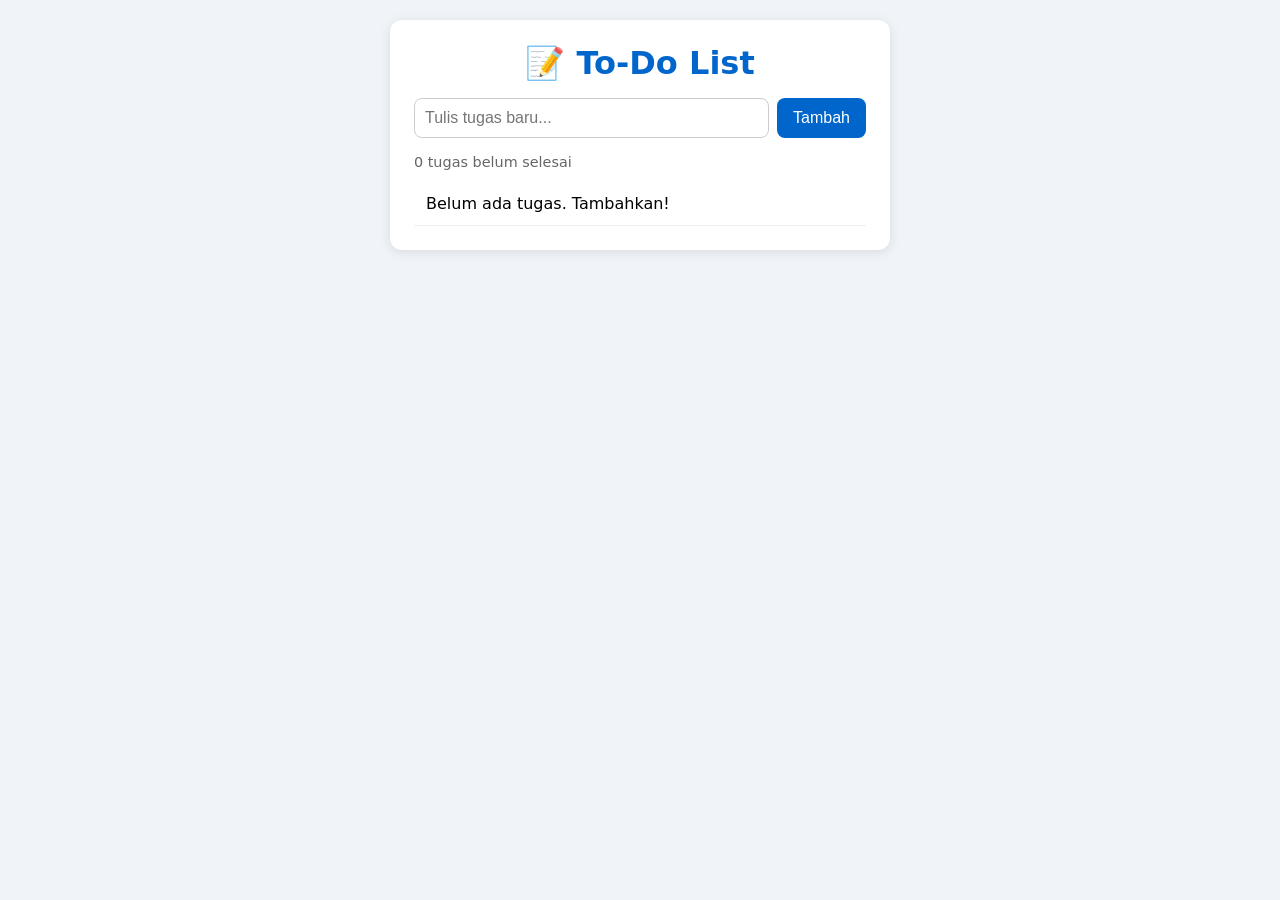
<file: lpk-3a/index.html>
<!DOCTYPE html>
<html lang="id">
<head>
    <meta charset="UTF-8">
    <meta name="viewport" content="width=device-width, initial-scale=1.0">
    <title>To-Do List</title>
    <link rel="stylesheet" href="style.css">
</head>
<body>
    <div class="app">
        <h1>📝 To-Do List</h1>
        
        <form id="form-todo">
            <input type="text" id="input-todo" placeholder="Tulis tugas baru..." required>
            <button type="submit">Tambah</button>
        </form>

        <p id="stats">0 tugas belum selesai</p>
        
        <ul id="list-todo"></ul>
    </div>

    <script src="app.js"></script>
</body>
</html>
</file>
<file: lpk-3a/style.css>
* { margin: 0; padding: 0; box-sizing: border-box; }

body {
    font-family: system-ui, sans-serif;
    background: #f0f4f8;
    padding: 20px;
    min-height: 100vh;
}

.app {
    max-width: 500px;
    margin: 0 auto;
    background: white;
    padding: 24px;
    border-radius: 12px;
    box-shadow: 0 2px 12px rgba(0,0,0,0.1);
}

h1 { color: #0066cc; margin-bottom: 16px; text-align: center; }

form { display: flex; gap: 8px; margin-bottom: 16px; }

input[type="text"] {
    flex: 1;
    padding: 10px;
    border: 1px solid #ccc;
    border-radius: 8px;
    font-size: 1rem;
}

button {
    padding: 10px 16px;
    background: #0066cc;
    color: white;
    border: none;
    border-radius: 8px;
    cursor: pointer;
    font-size: 1rem;
}

button:hover { background: #004a99; }

#stats {
    color: #666;
    font-size: 0.9rem;
    margin-bottom: 12px;
}

ul { list-style: none; }

li {
    display: flex;
    align-items: center;
    gap: 12px;
    padding: 12px;
    border-bottom: 1px solid #eee;
}

li.selesai span.teks { text-decoration: line-through; color: #999; }

li span.teks { flex: 1; }

li .hapus {
    background: #e74c3c;
    padding: 6px 12px;
    font-size: 0.85rem;
    border-radius: 8px;
    color: white;
    border: none;
    cursor: pointer;
}

li .hapus:hover { background: #c0392b; }
</file>
